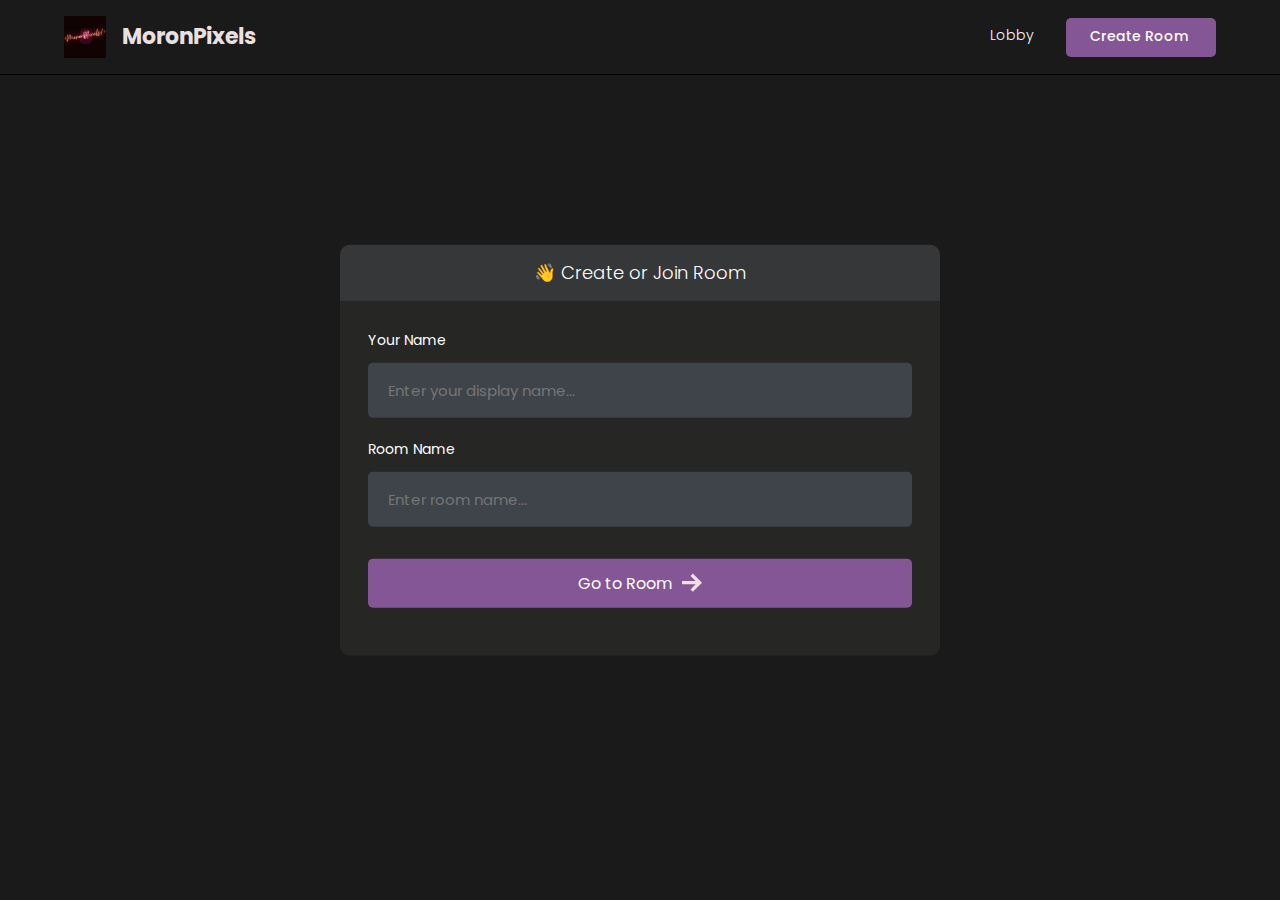
<file: index.html>
<!DOCTYPE html>
<html>
  <head>
    <meta charset="utf-8" />
    <meta http-equiv="X-UA-Compatible" content="IE=edge" />
    <title>Room</title>
    <meta name="viewport" content="width=device-width, initial-scale=1" />
    <link
      rel="stylesheet"
      type="text/css"
      media="screen"
      href="styles/main.css"
    />
    <link
      rel="stylesheet"
      type="text/css"
      media="screen"
      href="styles/lobby.css"
    />
  </head>

  <body>
    <header id="nav">
      <div class="nav--list">
        <a href="lobby.html">
          <h3 id="logo">
            <img src="./images/moronPixels.png" alt="Site Logo" />
            <span>MoronPixels</span>
          </h3>
        </a>
      </div>

      <div id="nav__links">
        <a class="nav__link" href="/">
          Lobby
          <svg
            xmlns="http://www.w3.org/2000/svg"
            width="24"
            height="24"
            fill="#ede0e0"
            viewBox="0 0 24 24"
          >
            <path
              d="M20 7.093v-5.093h-3v2.093l3 3zm4 5.907l-12-12-12 12h3v10h7v-5h4v5h7v-10h3zm-5 8h-3v-5h-8v5h-3v-10.26l7-6.912 7 6.99v10.182z"
            />
          </svg>
        </a>
        <a class="nav__link" id="create__room__btn" href="lobby.html">
          Create Room
          <svg
            xmlns="http://www.w3.org/2000/svg"
            width="24"
            height="24"
            fill="#ede0e0"
            viewBox="0 0 24 24"
          >
            <path
              d="M12 0c-6.627 0-12 5.373-12 12s5.373 12 12 12 12-5.373 12-12-5.373-12-12-12zm6 13h-5v5h-2v-5h-5v-2h5v-5h2v5h5v2z"
            />
          </svg>
        </a>
      </div>
    </header>

    <main id="room__lobby__container">
      <div id="form__container">
        <div id="form__container__header">
          <p>👋 Create or Join Room</p>
        </div>

        <form id="lobby__form">
          <div class="form__field__wrapper">
            <label>Your Name</label>
            <input
              type="text"
              name="name"
              required
              placeholder="Enter your display name..."
            />
          </div>

          <div class="form__field__wrapper">
            <label>Room Name</label>
            <input
              type="text"
              name="room"
              placeholder="Enter room name..."
            />
          </div>

          <div class="form__field__wrapper">
            <button type="submit">
              Go to Room
              <svg
                xmlns="http://www.w3.org/2000/svg"
                width="24"
                height="24"
                viewBox="0 0 24 24"
              >
                <path
                  d="M13.025 1l-2.847 2.828 6.176 6.176h-16.354v3.992h16.354l-6.176 6.176 2.847 2.828 10.975-11z"
                />
              </svg>
            </button>
          </div>
        </form>
      </div>
    </main>
  </body>
  <script type="text/javascript" src="js/lobby.js"></script>
</html>
</file>
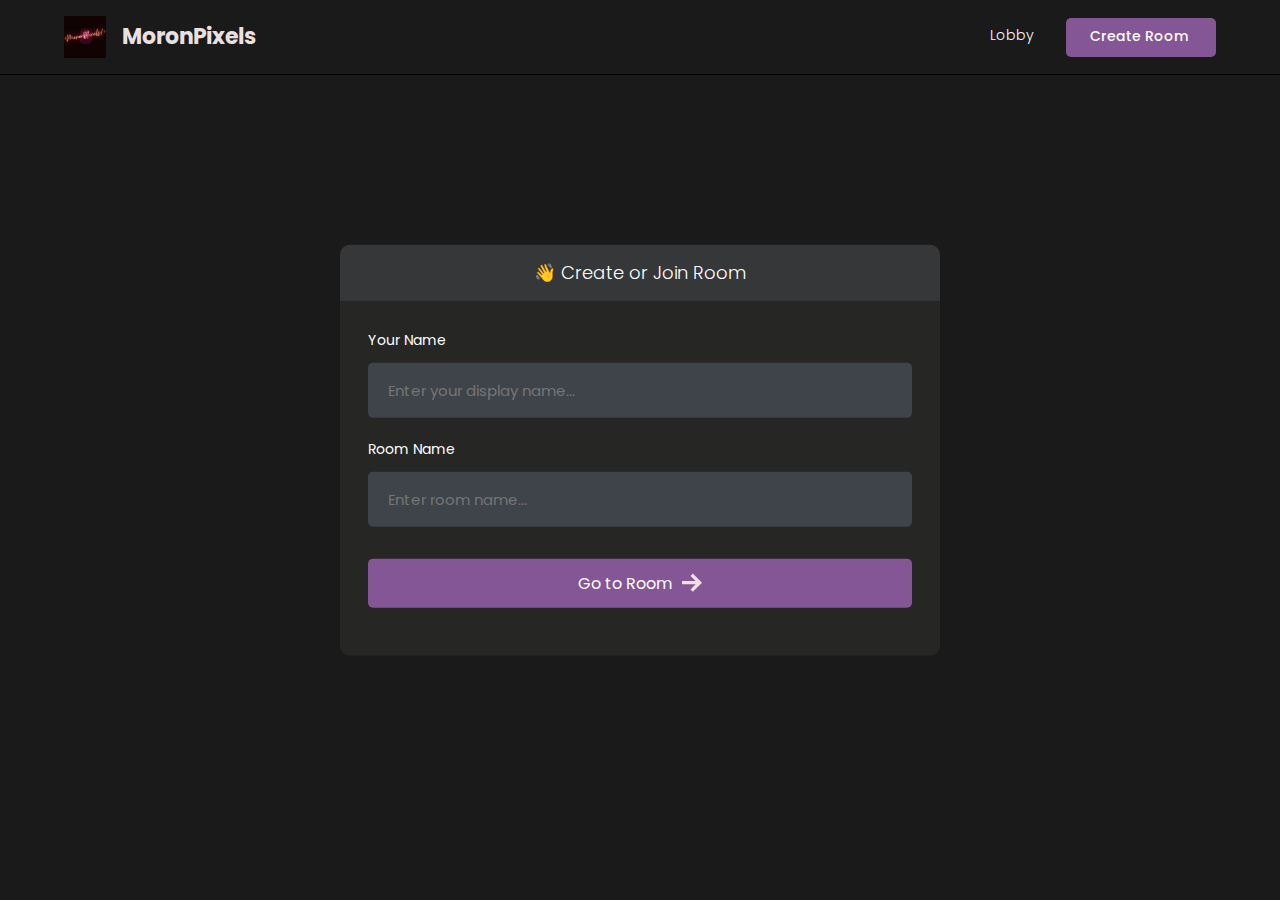
<file: room.html>
<!DOCTYPE html>
<html>

<head>
    <meta charset='utf-8'>
    <meta http-equiv='X-UA-Compatible' content='IE=edge'>
    <title>Room</title>
    <meta name='viewport' content='width=device-width, initial-scale=1'>
    <link rel='stylesheet' type='text/css' media='screen' href='styles/main.css'>

    <link rel='stylesheet' type='text/css' media='screen' href='styles/room.css'>
</head>

<body>

    <header id="nav">
        <div class="nav--list">
            <button id="members__button">
                <svg width="24" height="24" xmlns="http://www.w3.org/2000/svg" fill-rule="evenodd" clip-rule="evenodd">
                    <path d="M24 18v1h-24v-1h24zm0-6v1h-24v-1h24zm0-6v1h-24v-1h24z" fill="#ede0e0">
                        <path d="M24 19h-24v-1h24v1zm0-6h-24v-1h24v1zm0-6h-24v-1h24v1z" />
                </svg>
            </button>
            <a href="lobby.html">
                <h3 id="logo">
                    <img src="./images/moronPixels.png" alt="Site Logo"
                        style="border-radius: 50%; width: 50px; height: 50px;">
                    <span>Moron Pixels</span>
                </h3>
            </a>
        </div>

        <div id="nav__links">
            <button id="chat__button">
                <svg width="24" height="24" xmlns="http://www.w3.org/2000/svg" fill-rule="evenodd" fill="#ede0e0"
                    clip-rule="evenodd">
                    <path
                        d="M24 20h-3v4l-5.333-4h-7.667v-4h2v2h6.333l2.667 2v-2h3v-8.001h-2v-2h4v12.001zm-15.667-6l-5.333 4v-4h-3v-14.001l18 .001v14h-9.667zm-6.333-2h3v2l2.667-2h8.333v-10l-14-.001v10.001z" />
                </svg>
            </button>
            <!-- <a class="nav__link" href="/">
                Lobby
                <svg xmlns="http://www.w3.org/2000/svg" width="24" height="24" fill="#ede0e0" viewBox="0 0 24 24"><path d="M20 7.093v-5.093h-3v2.093l3 3zm4 5.907l-12-12-12 12h3v10h7v-5h4v5h7v-10h3zm-5 8h-3v-5h-8v5h-3v-10.26l7-6.912 7 6.99v10.182z"/></svg>
            </a> -->
            <a class="nav__link" id="create__room__btn" href="lobby.html">
                Create Room

            </a>
        </div>
    </header>

    <main class="container">
        <div id="room__container">
            <section id="members__container">

                <div id="members__header">
                    <p>Participants</p>
                    <strong id="members__count">0</strong>
                </div>

                <div id="member__list">
                    <!-- <div class="member__wrapper" id="member__1__wrapper">
                        <span class="green__icon"></span>
                        <p class="member_name">Sulammita</p>
                    </div>
                    <div class="member__wrapper" id="member__2__wrapper">
                        <span class="green__icon"></span>
                        <p class="member_name">Dennis Ivy</p>
                    </div> -->
                </div>

            </section>


            <section id="stream__container">

                <div id="stream__box"></div>

                <div id="streams__container">

                    <!-- <div class="video__container" id="user-container-1">
                        <h1>1</h1>
                    </div>
                    <div class="video__container" id="user-container-2">
                        <h1>2</h1>
                    </div> -->

                </div>

                <div class="stream__actions">
                    <button id="camera-btn" class="active">
                        <svg xmlns="http://www.w3.org/2000/svg" width="24" height="24" viewBox="0 0 24 24">
                            <path
                                d="M5 4h-3v-1h3v1zm10.93 0l.812 1.219c.743 1.115 1.987 1.781 3.328 1.781h1.93v13h-20v-13h3.93c1.341 0 2.585-.666 3.328-1.781l.812-1.219h5.86zm1.07-2h-8l-1.406 2.109c-.371.557-.995.891-1.664.891h-5.93v17h24v-17h-3.93c-.669 0-1.293-.334-1.664-.891l-1.406-2.109zm-11 8c0-.552-.447-1-1-1s-1 .448-1 1 .447 1 1 1 1-.448 1-1zm7 0c1.654 0 3 1.346 3 3s-1.346 3-3 3-3-1.346-3-3 1.346-3 3-3zm0-2c-2.761 0-5 2.239-5 5s2.239 5 5 5 5-2.239 5-5-2.239-5-5-5z" />
                        </svg>
                    </button>
                    <button id="mic-btn" class="active">
                        <svg xmlns="http://www.w3.org/2000/svg" width="24" height="24" viewBox="0 0 24 24">
                            <path
                                d="M12 2c1.103 0 2 .897 2 2v7c0 1.103-.897 2-2 2s-2-.897-2-2v-7c0-1.103.897-2 2-2zm0-2c-2.209 0-4 1.791-4 4v7c0 2.209 1.791 4 4 4s4-1.791 4-4v-7c0-2.209-1.791-4-4-4zm8 9v2c0 4.418-3.582 8-8 8s-8-3.582-8-8v-2h2v2c0 3.309 2.691 6 6 6s6-2.691 6-6v-2h2zm-7 13v-2h-2v2h-4v2h10v-2h-4z" />
                        </svg>
                    </button>
                    <button id="screen-btn">
                        <svg xmlns="http://www.w3.org/2000/svg" width="24" height="24" viewBox="0 0 24 24">
                            <path d="M0 1v17h24v-17h-24zm22 15h-20v-13h20v13zm-6.599 4l2.599 3h-12l2.599-3h6.802z" />
                        </svg>
                    </button>
                    <button id="leave-btn" style="background-color: #ff5050;">
                        <svg xmlns="http://www.w3.org/2000/svg" width="24" height="24" viewBox="0 0 24 24">
                            <path d="M16 10v-5l8 7-8 7v-5h-8v-4h8zm-16-8v20h14v-2h-12v-16h12v-2h-14z" />
                        </svg>
                    </button>
                </div>

                <button id="join-btn">Join Stream</button>

            </section>

            <section id="messages__container">

                <div id="messages">
                    <!-- <div class="message__wrapper">
                        <div class="message__body__bot">
                            <strong class="message__author__bot">🤖 Mumble Bot</strong>
                            <p class="message__text__bot">Welcome to the room, Don't be shy, say hello!</p>
                        </div>
                    </div> -->

                    <!-- <div class="message__wrapper">
                        <div class="message__body">
                            <strong class="message__author">Dennis Ivy</strong>
                            <p class="message__text">Does anyone know hen he will be back?</p>
                        </div>
                    </div> -->
                </div>

                <form id="message__form">
                    <input type="text" name="message" placeholder="Send a message...." />
                </form>

            </section>
        </div>
    </main>

</body>
<script type="text/javascript" src="js/AgoraRTC_N-4.18.0.js"></script>
<script type="text/javascript" src="js/agora-rtm-sdk-1.5.1.js"></script>
<script type="text/javascript" src="js/room.js"></script>
<script type="text/javascript" src="js/room_rtm.js"></script>
<script type="text/javascript" src="js/room_rtc.js"></script>

</html>
</file>
<file: styles/main.css>
@import url('https://fonts.googleapis.com/css2?family=Poppins:wght@400;500;600;700;800&display=swap');

* {
  font-family: 'Poppins', sans-serif;
}

/* width */
::-webkit-scrollbar {
  width: 7px;
}

/* Track */
::-webkit-scrollbar-track {
  box-shadow: inset 0 0 5px grey;
  border-radius: 10px;
}

/* Handle */
::-webkit-scrollbar-thumb {
  background: #797a79;
  border-radius: 10px;
}

/* Handle on hover */
::-webkit-scrollbar-thumb:hover {
  background: #845695;
}

body {
  background-color: #1a1a1a;
  color: #fff;

  font-size: 14px;
  padding: 0;
  margin: 0;
  box-sizing: border-box;
}

p,
a {
  font-weight: 300;
}

.avatar__md {
  height: 40px;
  width: 40px;
  object-fit: cover;
  border-radius: 50%;
}

.avatar__sm {
  height: 30px;
  width: 30px;
  object-fit: cover;
  border-radius: 50%;
}

#nav {
  position: fixed;
  top: 0;
  width: 100%;
  box-sizing: border-box;
  display: flex;
  justify-content: space-between;
  align-items: center;
  border-bottom: 1px solid #000000;
  background-color: #1a1a1a;
  text-decoration: none;
  padding: 16px 5%;
  z-index: 999;
}

#logo {
  display: flex;
  align-items: center;
  gap: 16px;
  font-size: 22px;
  font-weight: 700;
  line-height: 0;
  margin: 0;
  color: #ebe0e0;
}

@media (max-width: 640px) {
  #logo span {
    display: none;
  }
}

#logo img {
  height: 42px;
}

#nav a {
  text-decoration: none;
}

#nav__links {
  display: flex;
  align-items: center;
  column-gap: 2em;
}

.nav__link {
  color: #fff;
  text-decoration: none;
  transition: 1s;
  border-bottom: 2px solid transparent;
  transition: all 0.3s ease-in-out;
  padding-bottom: 1px;
}

@media (max-width: 520px) {
  #nav__links {
    column-gap: 3em;
  }
}

.nav__link:hover {
  color: rgb(230, 228, 228);
  text-decoration: none;
  border-color: #845695;
}

#create__room__btn {
  display: block;
  background-color: #845695;
  padding: 8px 24px;
  font-size: 14px;
  font-weight: 500;
  border-radius: 5px;
}

#create__room__btn:hover {
  background-color: #845695;
}

.nav--list {
  display: flex;
  gap: 1rem;
  align-items: center;
}

#members__button,
#chat__button {
  display: none;
  cursor: pointer;
  background: transparent;
  border: none;
}

#members__button:hover svg > path,
#chat__button:hover svg,
.nav__link:hover svg {
  fill: #845695;
}

.nav__link svg {
  width: 0;
  height: 0;
}

@media (max-width: 640px) {
  #members__button {
    display: block;
  }

  .nav__link svg {
    width: 1.5rem;
    height: 1.5rem;
  }
  .nav__link,
  #create__room__btn {
    font-size: 0;
    border: none;
  }

  #create__room__btn {
    padding: 0;
    background-color: transparent;
    border-radius: 50%;
  }

  #create__room__btn:hover {
    background-color: transparent;
  }
}
</file>
<file: styles/lobby.css>
#form__container {
  width: 90%;
  max-width: 600px;
  border-radius: 10px;
  background-color: #262625;
  position: fixed;
  top: 50%;
  left: 50%;
  transform: translate(-50%, -50%);
}

#lobby__form {
  padding: 2em;
}

#form__container__header {
  border-radius: 10px 10px 0 0;
  padding: 10px;
  text-align: center;
  background-color: #363739;
  margin: 0;
  font-size: 18px;
  font-size: 300;
  line-height: 0;
}

.form__field__wrapper {
  width: 100%;
  box-sizing: border-box;
  margin-bottom: 20px;
}

.form__field__wrapper label {
  font-size: 14px;
  line-height: 1.7em;
  margin-bottom: 10px;
  display: block;
}

.form__field__wrapper input {
  box-sizing: border-box;
  color: #fff;
  width: 100%;
  margin: 0;
  border: none;
  border-radius: 5px;
  padding: 16px 20px;
  font-size: 15px;
  background-color: #3f434a;
}

.form__field__wrapper button[type='submit'] {
  margin-top: 32px;
  cursor: pointer;
  background-color: #845695;
  border: none;
  color: #fff;
  font-size: 16px;
  width: 100%;
  display: flex;
  align-items: center;
  justify-content: center;
  padding: 12px;
  border-radius: 5px;
  gap: 10px;
}

.form__field__wrapper button[type='submit'] svg {
  fill: #ede0e0;
  width: 20px;
}

#avatar__selection {
  margin-reight: 10px;
  display: flex;
  gap: 1em;
}

.avatar__option {
  height: 50px;
  width: 50px;
  border-radius: 50%;
  cursor: pointer;
  transition: 0.3s;
  border: 2px solid #797a79;
}

.avatar__option__selected {
  border: 3px solid #845695;
}
</file>
<file: styles/room.css>
.container {
  margin-top: 74px;
  height: clac(100vh - 74px);
  width: 100%;
  position: relative;
}

#room__container {
  position: relative;
  display: flex;
  gap: 3rem;
}

#members__container {
  background-color: #262625;
  border-right: 1px solid #797a79;
  overflow-y: auto;
  width: 90%;
  max-width: 250px;
  position: fixed;
  height: 100%;
  z-index: 999;
}

#members__count {
  background-color: #1d1d1c;
  padding: 7px 15px;
  font-size: 14px;
  font-weight: 600;
  border-radius: 5px;
}

#members__header {
  display: flex;
  justify-content: space-around;
  align-items: center;
  padding: 0 1rem;
  position: fixed;
  font-size: 18px;
  background-color: #323143;
  width: 218px;
}

#member__list {
  display: flex;
  flex-direction: column;
  gap: 1rem;
  padding-top: 5rem;
  padding-bottom: 6.5rem;
}

.members__list::-webkit-scrollbar {
  height: 14px;
}

.member__wrapper {
  display: flex;
  align-items: center;
  column-gap: 10px;
  padding-left: 1em;
}

.green__icon {
  display: block;
  height: 8px;
  width: 8px;
  border-radius: 50%;
  background-color: #2aca3e;
}

.member_name {
  font-size: 14px;
  line-height: 0;
}

#messages__container {
  height: calc(100vh - 85px);
  background-color: #262625;
  right: 0;
  position: absolute;
  width: 100%;
  max-width: 25rem;
  overflow-y: auto;
  border-left: 1px solid #111;
}

#messages {
  width: 100%;
  height: 100%;
  overflow-y: auto;
}

.message__wrapper:last-child {
  margin-bottom: 6.5rem;
}

.message__wrapper {
  display: flex;
  gap: 10px;
  margin: 1em;
}

.message__body {
  background-color: #363739;
  border-radius: 10px;
  padding: 10px 15px;
  width: fit-content;
  max-width: 900px;
}

.message__body strong {
  font-weight: 600;
  color: #ede0e0;
}

.message__body__bot {
  padding: 0 20px;
  max-width: 900px;
  color: #bdbdbd;
}


.message__author {
  margin-right: 10px;
  color: #2aca3e !important;

}

.message__author__bot {
  margin-right: 10px;
  color: #a52aca !important;

}

.message__text {
  margin: 0;
}

#message__form {
  width: 23.2rem;
  position: fixed;
  bottom: 0;
  display: block;
  background-color: #1a1a1a;
  padding: 1em;
}

#message__form input {
  color: #fff;
  width: 100%;
  border: none;
  border-radius: 5px;
  padding: 18px;
  font-size: 14px;
  box-sizing: border-box;
  background-color: #3f434a;
}

#message__form input:focus {
  outline: none;
}

#message__form input::placeholder {
  color: #707575;
}

#stream__container {
  justify-self: center;
  width: calc(100% - 40.7rem);
  position: fixed;
  left: 15.7rem;
  top: clac(100vh - 72px);
  overflow-y: auto;
  height: 100%;
}

#stream__box {
  background-color: #3f434a;
  height: 60vh;
  display: none;
}

#stream__box .video__container{
  border: 2px solid #000;
  border-radius: 0;
  height: 100% !important;
  width: 100% !important;
}

#stream__box video{
  border-radius: 0;
  /* background-size: 75px; */
}


#streams__container {
  display: flex;
  flex-wrap: wrap;
  gap: 2em;
  justify-content: center;
  align-items: center;
  margin-top: 25px;
  margin-bottom: 225px;
}

.video__container {
  display: flex;
  justify-content: center;
  align-items: center;
  border: 2px solid #b366f9;
  border-radius: 50%;
  cursor: pointer;
  overflow: hidden;
  height: 300px;
  width: 300px;

  background-image: url("/images/moronPixels.png");
  background-position: center;
  background-repeat: no-repeat;
  background-size:contain;
}

.video-player{
  width: 100%;
  height: 100%;
}

.video-player video{
  border-radius: 50%;
}


@media (max-width: 1400px) {
  .video__container {
    height: 200px;
    width: 200px;
  }
}


@media (max-width: 1200px) {
  #members__container {
    display: none;
  }

  #members__button {
    display: block;
  }

  #stream__container {
    width: calc(100% - 25rem);
    left: 0;
  }
}

@media (max-width: 980px) {
  #stream__container {
    width: calc(100% - 20rem);
    left: 0;
  }

  #messages__container {
    max-width: 20rem;
  }

  #message__form {
    width: 18.2rem;
  }
}

@media (max-width: 768px) {
  #stream__container {
    width: 100%;
  }

  .video__container {
    height: 100px;
    width: 100px;
  }

  #messages__container {
    display: none;
  }

  #chat__button {
    display: block;
  }
}

#stream__box {
  position: relative;
}

.stream__focus {
  width: 100%;
  height: 100%;
}

.stream__focus iframe {
  width: 100%;
  height: 100%;
}

.stream__actions {
  position: fixed;
  bottom: 1rem;
  border-radius: 8px;
  background-color: #1a1a1a60;
  padding: 1rem;
  left: 50%;
  display: none;
  gap: 1rem;
  transform: translateX(-50%);
}

.stream__actions a,
.stream__actions button {
  cursor: pointer;
  background-color: #262625;
  color: #fff;
  border: none;
  display: flex;
  align-items: center;
  justify-content: center;
  padding: 0.5rem 1rem;
  border-radius: 5px;
  transition: all 0.2s ease-in-out;
}

.stream__actions a svg,
.stream__actions button svg {
  width: 1.5rem;
  height: 1.5rem;
  fill: #ede0e0;
}

.stream__actions a.active,
.stream__actions button.active,
.stream__actions a:hover,
.stream__actions button:hover {
  background-color: #845695;
}


#join-btn{
  background-color: #845695;
  font-size: 18px;
  padding: 25px 50px;
  border: none;
  color: #fff;
  position: fixed;
  bottom: 1rem;
  left: 50%;
  border-radius: 8px;
  transform: translateX(-50%);
  cursor: pointer;
}
</file>
